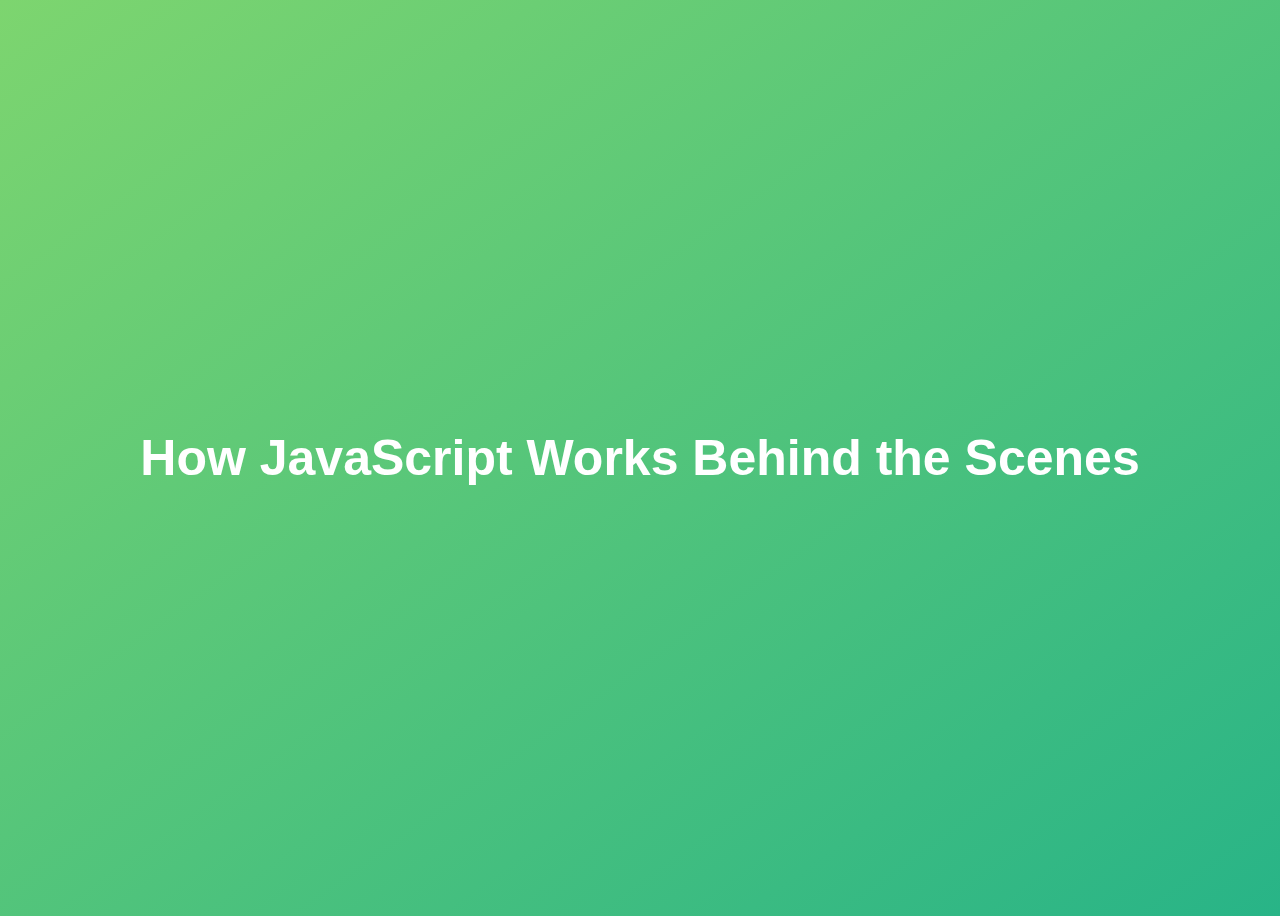
<file: 08-How JavaScript Works Behind the Scenes/index.html>
<!DOCTYPE html>
<html lang="en">
  <head>
    <meta charset="UTF-8" />
    <meta name="viewport" content="width=device-width, initial-scale=1.0" />
    <meta http-equiv="X-UA-Compatible" content="ie=edge" />
    <title>How JavaScript Works Behind the Scenes</title>
    <style>
      body {
        height: 100vh;
        display: flex;
        align-items: center;
        background: linear-gradient(to top left, #28b487, #7dd56f);
      }
      h1 {
        font-family: sans-serif;
        font-size: 50px;
        line-height: 1.3;
        width: 100%;
        padding: 30px;
        text-align: center;
        color: white;
      }
    </style>
  </head>
  <body>
    <h1>How JavaScript Works Behind the Scenes</h1>
    <script src="primitive-vs-reference.js"></script>
  </body>
</html>
</file>
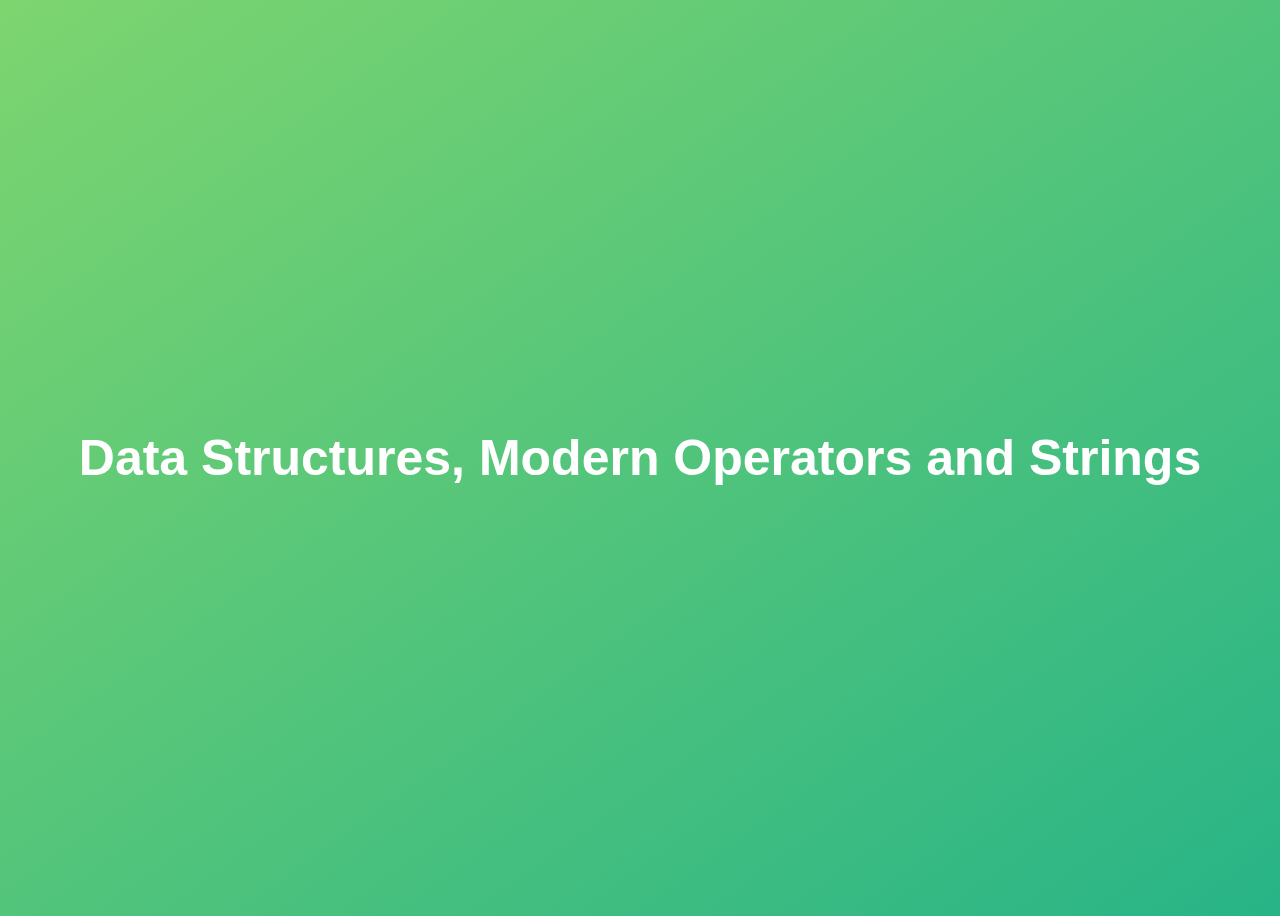
<file: 09. Data Structures, Modern Operators and Strings/index.html>
<!DOCTYPE html>
<html lang="en">
  <head>
    <meta charset="UTF-8" />
    <meta name="viewport" content="width=device-width, initial-scale=1.0" />
    <meta http-equiv="X-UA-Compatible" content="ie=edge" />
    <title>Data Structures, Modern Operators and Strings</title>
    <style>
      body {
        height: 100vh;
        display: flex;
        align-items: center;
        background: linear-gradient(to top left, #28b487, #7dd56f);
      }
      h1 {
        font-family: sans-serif;
        font-size: 50px;
        line-height: 1.3;
        width: 100%;
        padding: 30px;
        text-align: center;
        color: white;
      }
    </style>
  </head>
  <body>
    <h1>Data Structures, Modern Operators and Strings</h1>
    <script src="string-method-practice.js"></script>
  </body>
</html>
</file>
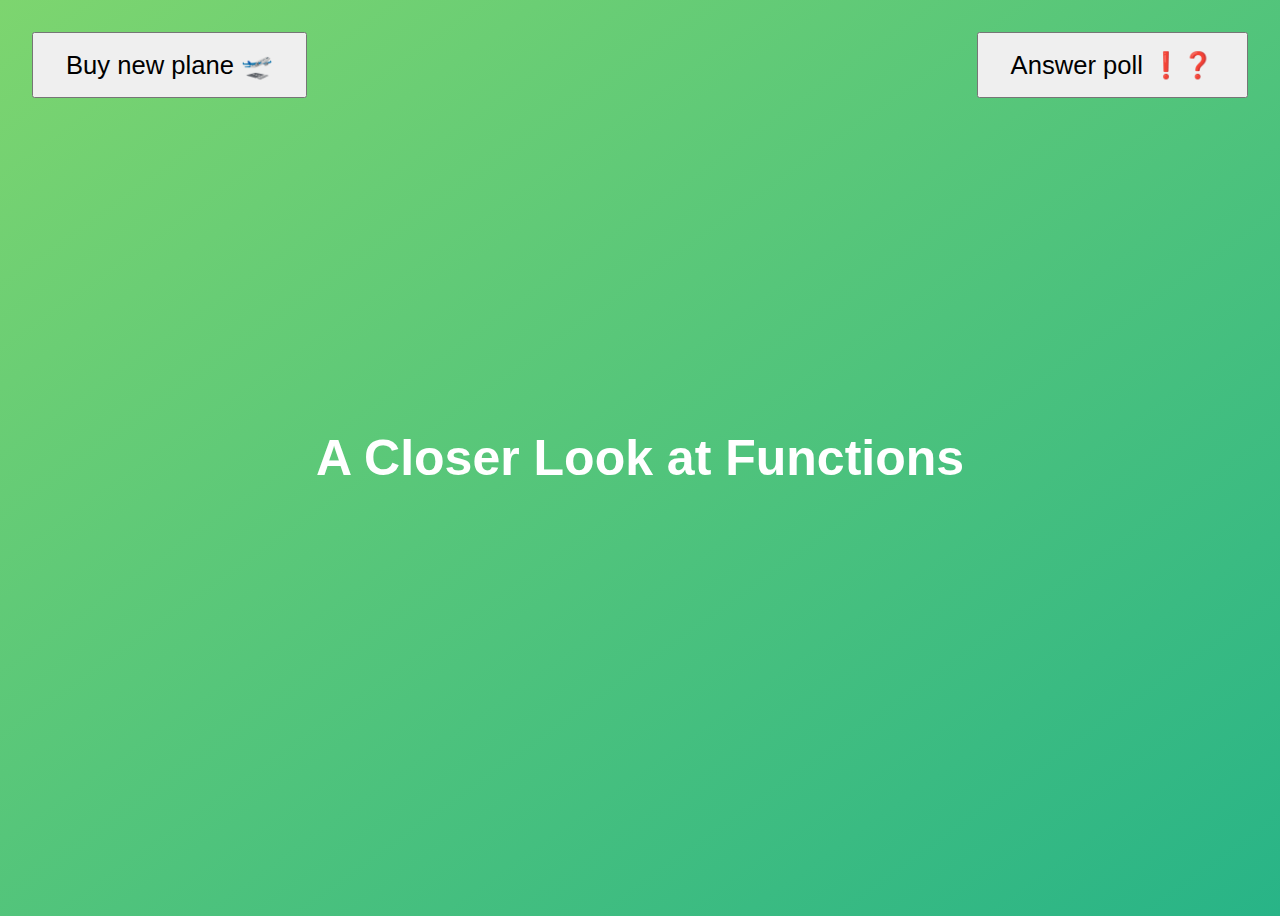
<file: 10-A-Closer-Look-At-Functions/index.html>
<!DOCTYPE html>
<html lang="en">
  <head>
    <meta charset="UTF-8" />
    <meta name="viewport" content="width=device-width, initial-scale=1.0" />
    <meta http-equiv="X-UA-Compatible" content="ie=edge" />
    <title>A Closer Look at Functions</title>
    <style>
      body {
        height: 100vh;
        display: flex;
        align-items: center;
        background: linear-gradient(to top left, #28b487, #7dd56f);
      }
      h1 {
        font-family: sans-serif;
        font-size: 50px;
        line-height: 1.3;
        width: 100%;
        padding: 30px;
        text-align: center;
        color: white;
      }
      .buy,
      .poll {
        font-size: 1.6rem;
        padding: 1rem 2rem;
        position: absolute;
        top: 2rem;
      }
      .buy {
        left: 2rem;
      }
      .poll {
        right: 2rem;
      }
    </style>
  </head>
  <body>
    <h1>A Closer Look at Functions</h1>
    <button class="buy">Buy new plane 🛫</button>
    <button class="poll">Answer poll ❗❓</button>
    <script src="closure.js"></script>
  </body>
</html>
</file>
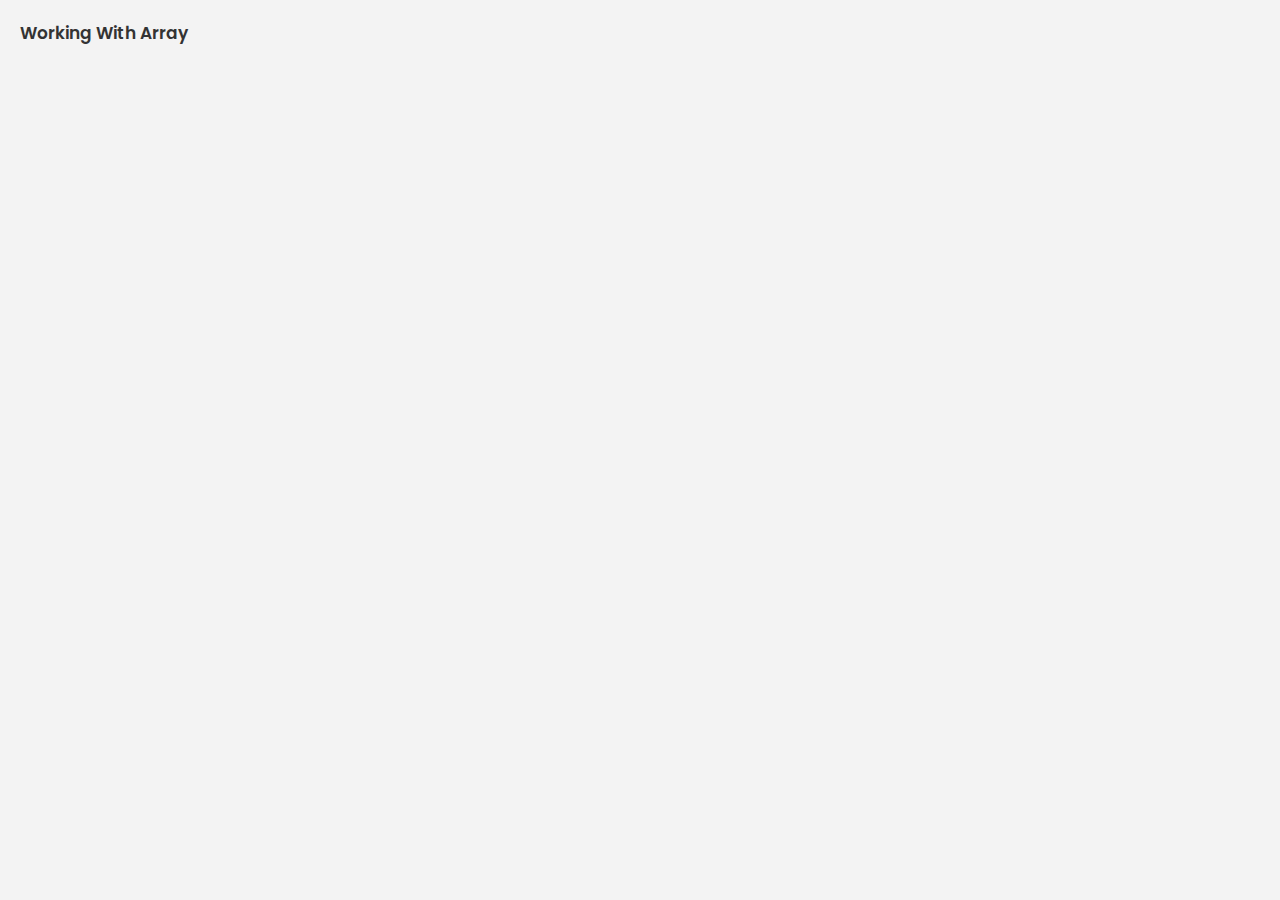
<file: 11-Working-With-Arrays/index.html>
<!DOCTYPE html>
<html lang="en">
  <head>
    <meta charset="UTF-8" />
    <meta name="viewport" content="width=device-width, initial-scale=1.0" />
    <meta http-equiv="X-UA-Compatible" content="ie=edge" />
    <link rel="shortcut icon" type="image/png" href="/icon.png" />

    <link
      href="https://fonts.googleapis.com/css?family=Poppins:400,500,600&display=swap"
      rel="stylesheet"
    />

    <link rel="stylesheet" href="style.css" />
    <title>Working With Array</title>
  </head>
  <body>

    <h2>Working With Array</h2>
    <!-- <script src="./js/script.js"></script> -->
    <script src="./js/sort.js"></script>
  </body>
</html>
</file>
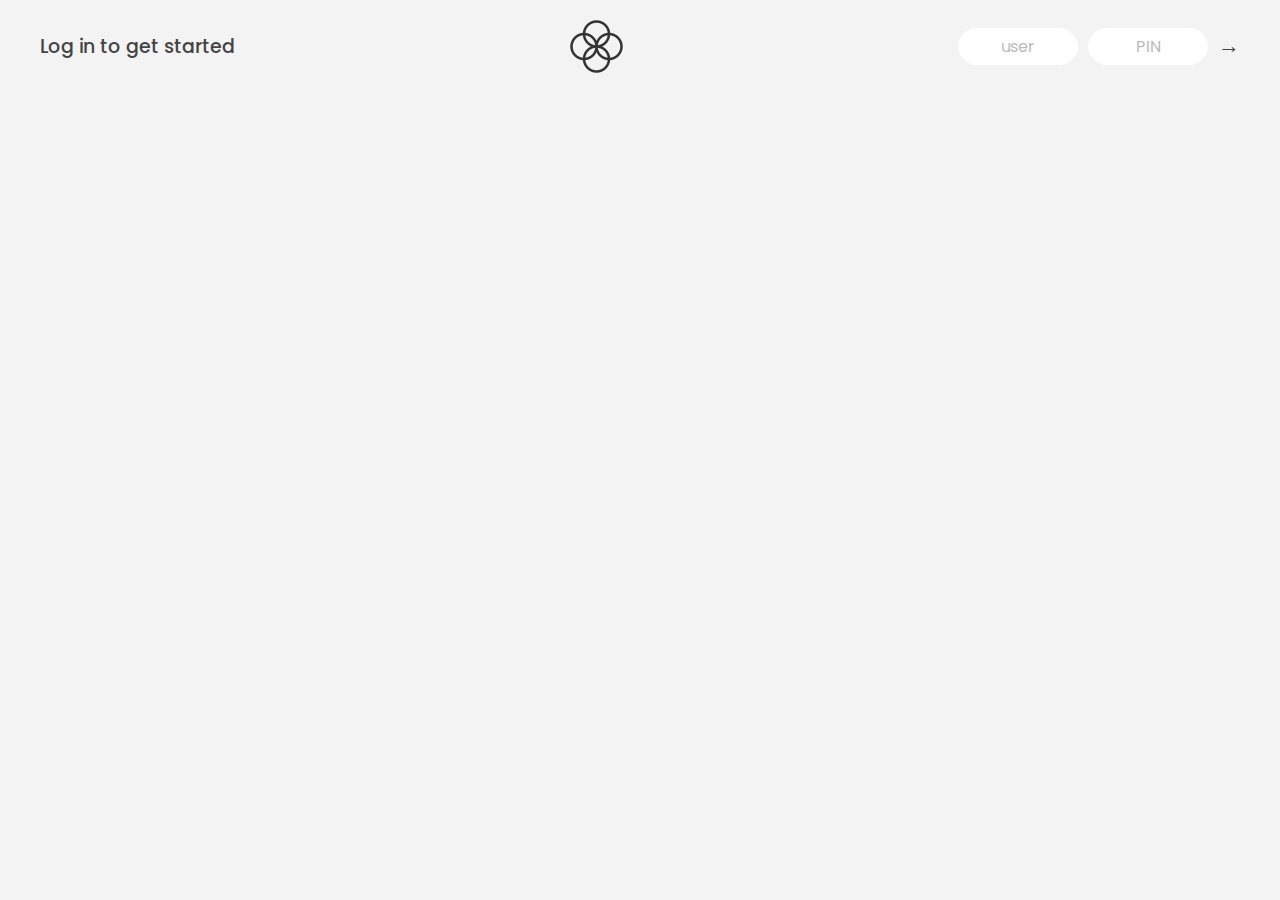
<file: Bankist/index.html>
<!DOCTYPE html>
<html lang="en">
  <head>
    <meta charset="UTF-8" />
    <meta name="viewport" content="width=device-width, initial-scale=1.0" />
    <meta http-equiv="X-UA-Compatible" content="ie=edge" />
    <link rel="shortcut icon" type="image/png" href="/icon.png" />

    <link
      href="https://fonts.googleapis.com/css?family=Poppins:400,500,600&display=swap"
      rel="stylesheet"
    />

    <link rel="stylesheet" href="style.css" />
    <title>Bankist</title>
  </head>
  <body>
    <!-- TOP NAVIGATION -->
    <nav>
      <p class="welcome">Log in to get started</p>
      <img src="logo.png" alt="Logo" class="logo" />
      <form class="login">
        <input
          type="text"
          placeholder="user"
          class="login__input login__input--user"
        />
        <!-- In practice, use type="password" -->
        <input
          type="text"
          placeholder="PIN"
          maxlength="4"
          class="login__input login__input--pin"
        />
        <button class="login__btn">&rarr;</button>
      </form>
    </nav>

    <main class="app">
      <!-- BALANCE -->
      <div class="balance">
        <div>
          <p class="balance__label">Current balance</p>
          <p class="balance__date">
            As of <span class="date">05/03/2037</span>
          </p>
        </div>
        <p class="balance__value">0000€</p>
      </div>

      <!-- MOVEMENTS -->
      <div class="movements">
        <div class="movements__row">
          <div class="movements__type movements__type--deposit">2 deposit</div>
          <div class="movements__date">3 days ago</div>
          <div class="movements__value">4 000€</div>
        </div>
        <div class="movements__row">
          <div class="movements__type movements__type--withdrawal">
            1 withdrawal
          </div>
          <div class="movements__date">24/01/2037</div>
          <div class="movements__value">-378€</div>
        </div>
      </div>

      <!-- SUMMARY -->
      <div class="summary">
        <p class="summary__label">In</p>
        <p class="summary__value summary__value--in">0000€</p>
        <p class="summary__label">Out</p>
        <p class="summary__value summary__value--out">0000€</p>
        <p class="summary__label">Interest</p>
        <p class="summary__value summary__value--interest">0000€</p>
        <button class="btn--sort">&downarrow; SORT</button>
      </div>

      <!-- OPERATION: TRANSFERS -->
      <div class="operation operation--transfer">
        <h2>Transfer money</h2>
        <form class="form form--transfer">
          <input type="text" class="form__input form__input--to" />
          <input type="number" class="form__input form__input--amount" />
          <button class="form__btn form__btn--transfer">&rarr;</button>
          <label class="form__label">Transfer to</label>
          <label class="form__label">Amount</label>
        </form>
      </div>

      <!-- OPERATION: LOAN -->
      <div class="operation operation--loan">
        <h2>Request loan</h2>
        <form class="form form--loan">
          <input type="number" class="form__input form__input--loan-amount" />
          <button class="form__btn form__btn--loan">&rarr;</button>
          <label class="form__label form__label--loan">Amount</label>
        </form>
      </div>

      <!-- OPERATION: CLOSE -->
      <div class="operation operation--close">
        <h2>Close account</h2>
        <form class="form form--close">
          <input type="text" class="form__input form__input--user" />
          <input
            type="password"
            maxlength="6"
            class="form__input form__input--pin"
          />
          <button class="form__btn form__btn--close">&rarr;</button>
          <label class="form__label">Confirm user</label>
          <label class="form__label">Confirm PIN</label>
        </form>
      </div>

      <!-- LOGOUT TIMER -->
      <p class="logout-timer">
        You will be logged out in <span class="timer">05:00</span>
      </p>
    </main>

    <!-- <footer>
      &copy; by Jonas Schmedtmann. Don't claim as your own :)
    </footer> -->

    <script src="script.js"></script>
  </body>
</html>
</file>
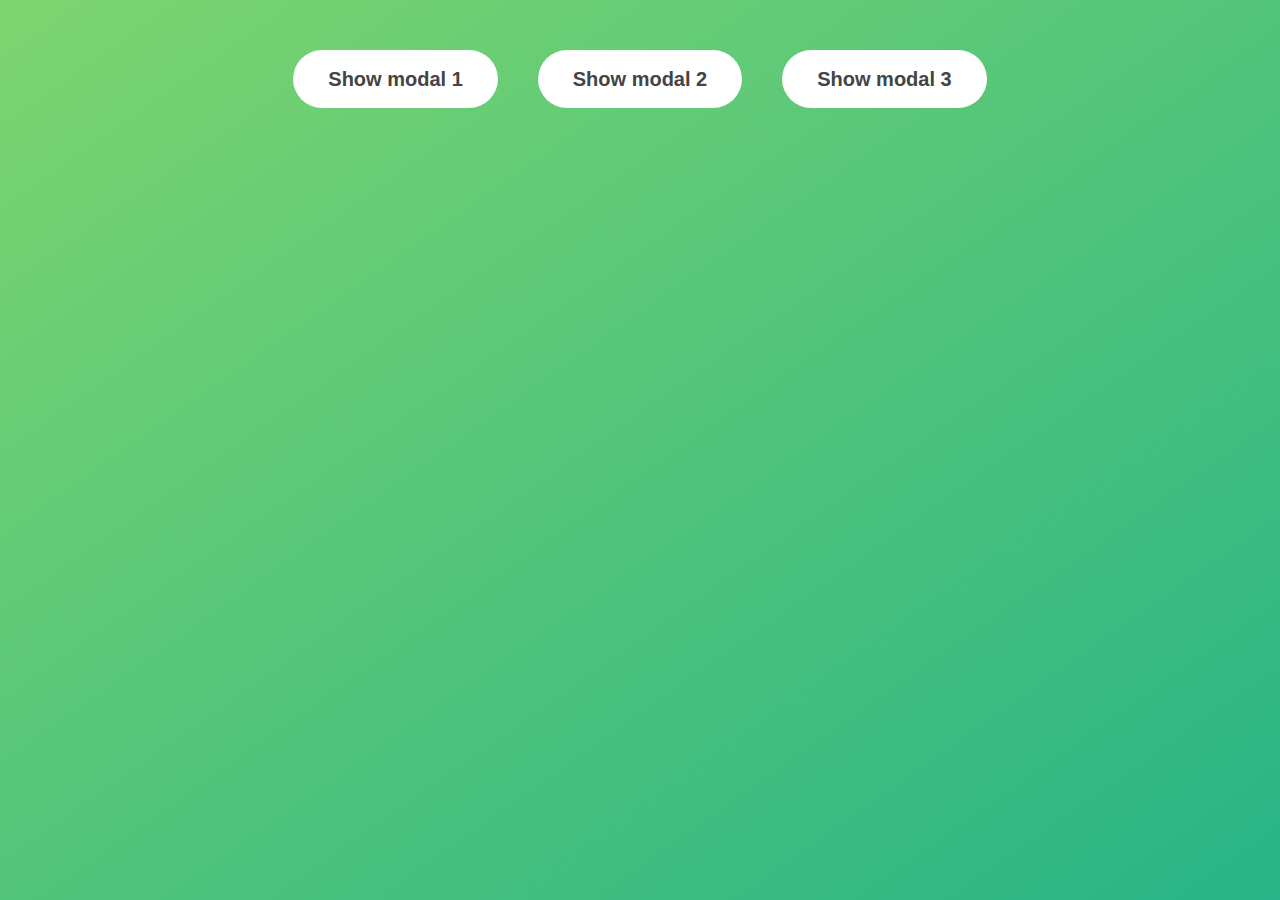
<file: Browser-DOM-and-Events-Fundamentals/Modal/index.html>
<!DOCTYPE html>
<html lang="en">
  <head>
    <meta charset="UTF-8" />
    <meta name="viewport" content="width=device-width, initial-scale=1.0" />
    <meta http-equiv="X-UA-Compatible" content="ie=edge" />
    <link rel="stylesheet" href="style.css" />
    <title>Modal window</title>
  </head>
  <body>
    <button class="show-modal">Show modal 1</button>
    <button class="show-modal">Show modal 2</button>
    <button class="show-modal">Show modal 3</button>

    <div class="modal hidden">
      <button class="close-modal">&times;</button>
      <h1>I'm a modal window 😍</h1>
      <p>
        Lorem ipsum dolor sit amet, consectetur adipisicing elit, sed do eiusmod
        tempor incididunt ut labore et dolore magna aliqua. Ut enim ad minim
        veniam, quis nostrud exercitation ullamco laboris nisi ut aliquip ex ea
        commodo consequat. Duis aute irure dolor in reprehenderit in voluptate
        velit esse cillum dolore eu fugiat nulla pariatur. Excepteur sint
        occaecat cupidatat non proident, sunt in culpa qui officia deserunt
        mollit anim id est laborum.
      </p>
    </div>
    <div class="overlay hidden"></div>

    <script src='script.js'></script>
  </body>
</html>
</file>
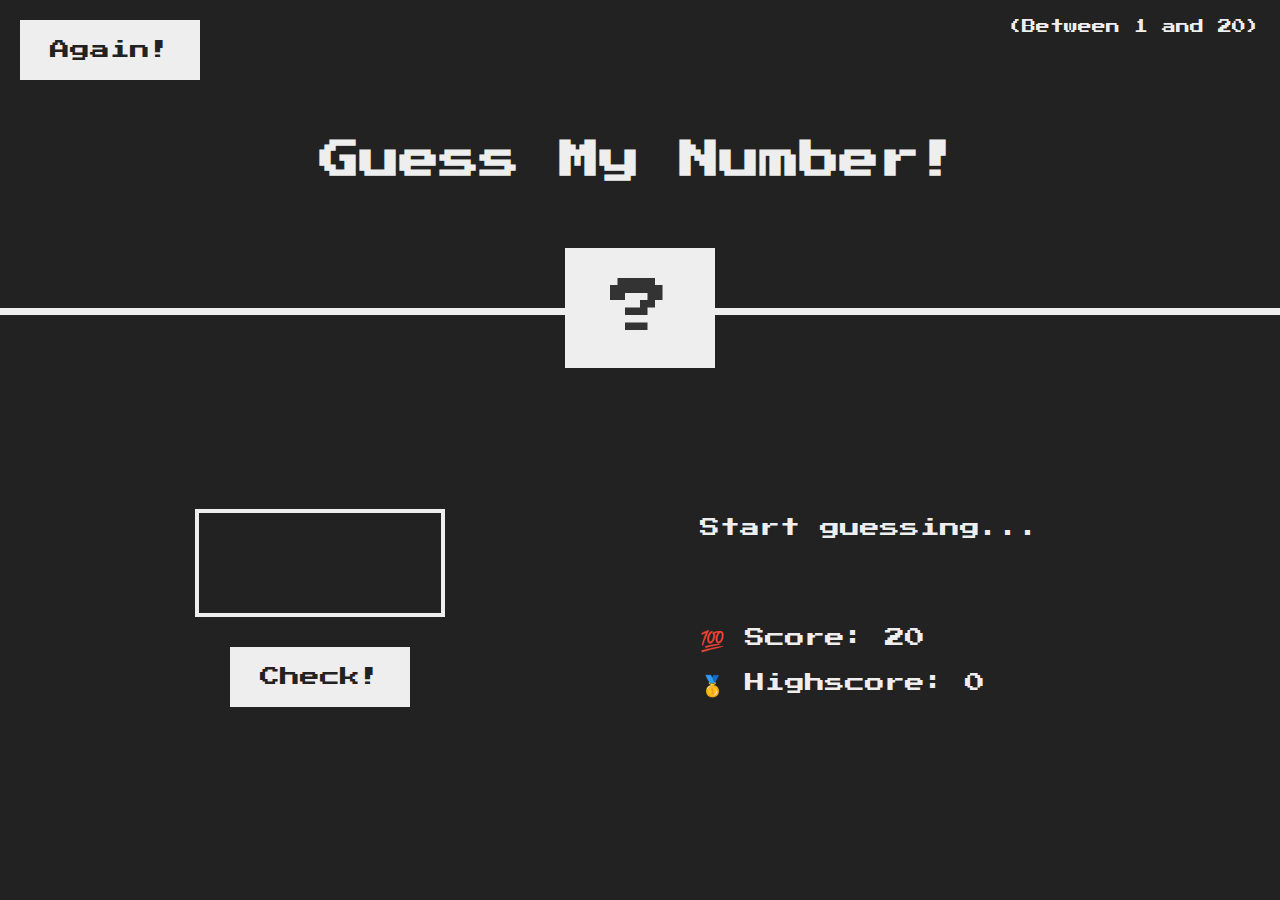
<file: Browser-DOM-and-Events-Fundamentals/Number-Guess-Game/index.html>
<!DOCTYPE html>
<html lang="en">
	<head>
		<meta charset="UTF-8" />
		<meta name="viewport" content="width=device-width, initial-scale=1.0" />
		<meta http-equiv="X-UA-Compatible" content="ie=edge" />
		<link rel="stylesheet" href="style.css" />
		<title>Guess My Number!</title>
	</head>
	<body>
		<header>
			<h1>Guess My Number!</h1>
			<p class="between">(Between 1 and 20)</p>
			<button class="btn again">Again!</button>
			<div class="number">?</div>
		</header>
		<main>
			<section class="left">
				<input type="number" class="guess" />
				<button class="btn check">Check!</button>
			</section>
			<section class="right">
				<p class="message">Start guessing...</p>
				<p class="label-score">💯 Score: <span class="score">20</span></p>
				<p class="label-highscore">
					🥇 Highscore: <span class="highscore">0</span>
				</p>
			</section>
		</main>
		<script src="script.js"></script>
	</body>
</html>
</file>
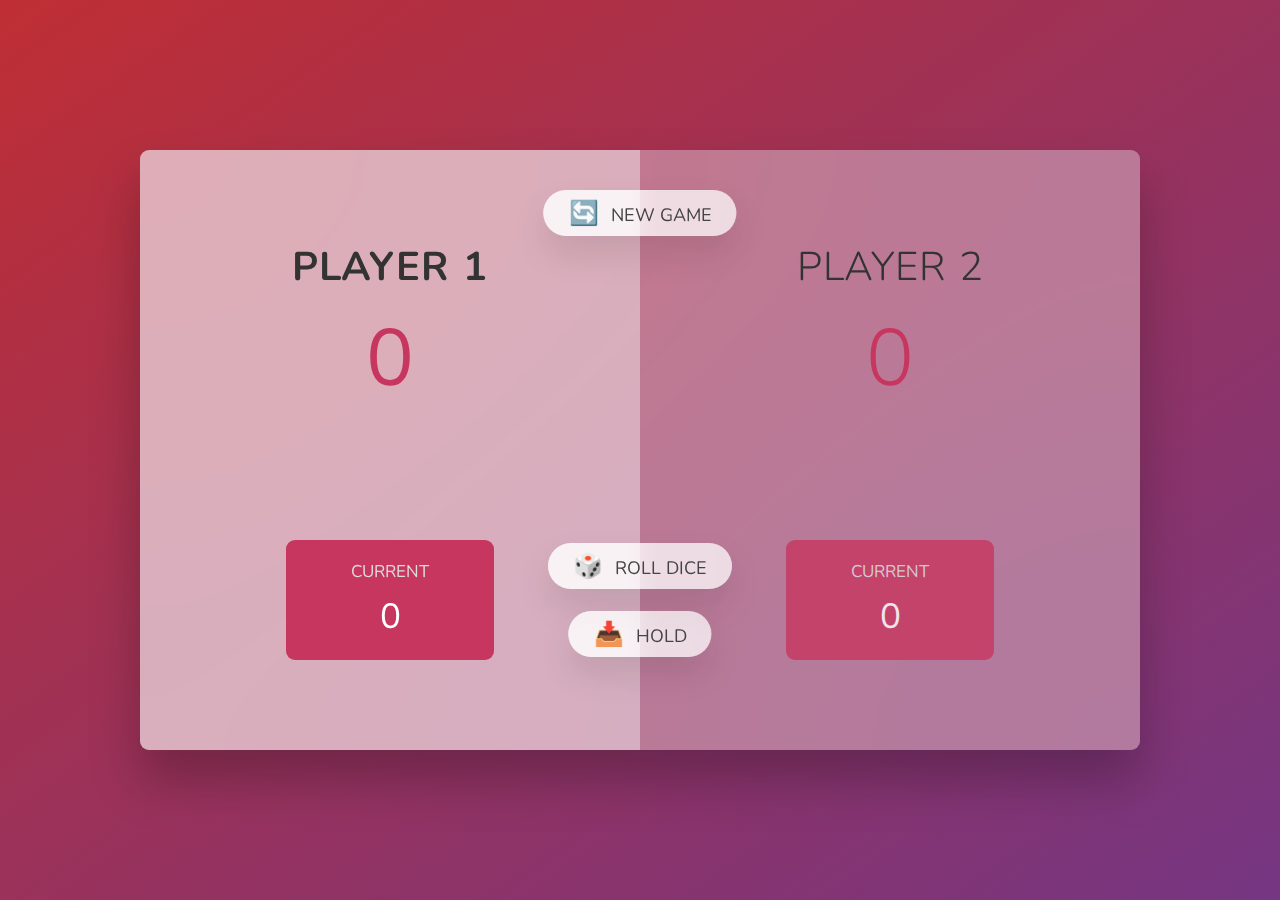
<file: Browser-DOM-and-Events-Fundamentals/Pig-Game/index.html>
<!DOCTYPE html>
<html lang="en">
  <head>
    <meta charset="UTF-8" />
    <meta name="viewport" content="width=device-width, initial-scale=1.0" />
    <meta http-equiv="X-UA-Compatible" content="ie=edge" />
    <link rel="stylesheet" href="style.css" />
    <title>Pig Game</title>
  </head>
  <body>
    <main>
      <section class="player player--0 player--active">
        <h2 class="name" id="name--0">Player 1</h2>
        <p class="score" id="score--0">43</p>
        <div class="current">
          <p class="current-label">Current</p>
          <p class="current-score" id="current--0">0</p>
        </div>
      </section>
      <section class="player player--1">
        <h2 class="name" id="name--1">Player 2</h2>
        <p class="score" id="score--1">24</p>
        <div class="current">
          <p class="current-label">Current</p>
          <p class="current-score" id="current--1">0</p>
        </div>
      </section>

      <img src="dice-5.png" alt="Playing dice" class="dice" />
      <button class="btn btn--new">🔄 New game</button>
      <button class="btn btn--roll">🎲 Roll dice</button>
      <button class="btn btn--hold">📥 Hold</button>
    </main>
    <script src="script.js"></script>
  </body>
</html>
</file>
<file: 11-Working-With-Arrays/style.css>
/*
 * Use this CSS to learn some intersting techniques,
 * in case you're wondering how I built the UI.
 * Have fun! 😁
 */

* {
	margin: 0;
	padding: 0;
	box-sizing: inherit;
}

html {
	font-size: 62.5%;
	box-sizing: border-box;
}

body {
	font-family: "Poppins", sans-serif;
	color: #444;
	background-color: #f3f3f3;
	height: 100vh;
	padding: 2rem;
}

nav {
	display: flex;
	justify-content: space-between;
	align-items: center;
	padding: 0 2rem;
}

.welcome {
	font-size: 1.9rem;
	font-weight: 500;
}

.logo {
	height: 5.25rem;
}

.login {
	display: flex;
}

.login__input {
	border: none;
	padding: 0.5rem 2rem;
	font-size: 1.6rem;
	font-family: inherit;
	text-align: center;
	width: 12rem;
	border-radius: 10rem;
	margin-right: 1rem;
	color: inherit;
	border: 1px solid #fff;
	transition: all 0.3s;
}

.login__input:focus {
	outline: none;
	border: 1px solid #ccc;
}

.login__input::placeholder {
	color: #bbb;
}

.login__btn {
	border: none;
	background: none;
	font-size: 2.2rem;
	color: inherit;
	cursor: pointer;
	transition: all 0.3s;
}

.login__btn:hover,
.login__btn:focus,
.btn--sort:hover,
.btn--sort:focus {
	outline: none;
	color: #777;
}

/* MAIN */
.app {
	position: relative;
	max-width: 100rem;
	margin: 4rem auto;
	display: grid;
	grid-template-columns: 4fr 3fr;
	grid-template-rows: auto repeat(3, 15rem) auto;
	gap: 2rem;

	/* NOTE This creates the fade in/out anumation */
	opacity: 0;
	transition: all 1s;
}

.balance {
	grid-column: 1 / span 2;
	display: flex;
	align-items: flex-end;
	justify-content: space-between;
	margin-bottom: 2rem;
}

.balance__label {
	font-size: 2.2rem;
	font-weight: 500;
	margin-bottom: -0.2rem;
}

.balance__date {
	font-size: 1.4rem;
	color: #888;
}

.balance__value {
	font-size: 4.5rem;
	font-weight: 400;
}

/* MOVEMENTS */
.movements {
	grid-row: 2 / span 3;
	background-color: #fff;
	border-radius: 1rem;
	overflow: scroll;
}

.movements__row {
	padding: 2.25rem 4rem;
	display: flex;
	align-items: center;
	border-bottom: 1px solid #eee;
}

.movements__type {
	font-size: 1.1rem;
	text-transform: uppercase;
	font-weight: 500;
	color: #fff;
	padding: 0.1rem 1rem;
	border-radius: 10rem;
	margin-right: 2rem;
}

.movements__date {
	font-size: 1.1rem;
	text-transform: uppercase;
	font-weight: 500;
	color: #666;
}

.movements__type--deposit {
	background-image: linear-gradient(to top left, #39b385, #9be15d);
}

.movements__type--withdrawal {
	background-image: linear-gradient(to top left, #e52a5a, #ff585f);
}

.movements__value {
	font-size: 1.7rem;
	margin-left: auto;
}

/* SUMMARY */
.summary {
	grid-row: 5 / 6;
	display: flex;
	align-items: baseline;
	padding: 0 0.3rem;
	margin-top: 1rem;
}

.summary__label {
	font-size: 1.2rem;
	font-weight: 500;
	text-transform: uppercase;
	margin-right: 0.8rem;
}

.summary__value {
	font-size: 2.2rem;
	margin-right: 2.5rem;
}

.summary__value--in,
.summary__value--interest {
	color: #66c873;
}

.summary__value--out {
	color: #f5465d;
}

.btn--sort {
	margin-left: auto;
	border: none;
	background: none;
	font-size: 1.3rem;
	font-weight: 500;
	cursor: pointer;
}

/* OPERATIONS */
.operation {
	border-radius: 1rem;
	padding: 3rem 4rem;
	color: #333;
}

.operation--transfer {
	background-image: linear-gradient(to top left, #ffb003, #ffcb03);
}

.operation--loan {
	background-image: linear-gradient(to top left, #39b385, #9be15d);
}

.operation--close {
	background-image: linear-gradient(to top left, #e52a5a, #ff585f);
}

h2 {
	margin-bottom: 1.5rem;
	font-size: 1.7rem;
	font-weight: 600;
	color: #333;
}

.form {
	display: grid;
	grid-template-columns: 2.5fr 2.5fr 1fr;
	grid-template-rows: auto auto;
	gap: 0.4rem 1rem;
}

/* Exceptions for interst */
.form.form--loan {
	grid-template-columns: 2.5fr 1fr 2.5fr;
}
.form__label--loan {
	grid-row: 2;
}
/* End exceptions */

.form__input {
	width: 100%;
	border: none;
	background-color: rgba(255, 255, 255, 0.4);
	font-family: inherit;
	font-size: 1.5rem;
	text-align: center;
	color: #333;
	padding: 0.3rem 1rem;
	border-radius: 0.7rem;
	transition: all 0.3s;
}

.form__input:focus {
	outline: none;
	background-color: rgba(255, 255, 255, 0.6);
}

.form__label {
	font-size: 1.3rem;
	text-align: center;
}

.form__btn {
	border: none;
	border-radius: 0.7rem;
	font-size: 1.8rem;
	background-color: #fff;
	cursor: pointer;
	transition: all 0.3s;
}

.form__btn:focus {
	outline: none;
	background-color: rgba(255, 255, 255, 0.8);
}

.logout-timer {
	padding: 0 0.3rem;
	margin-top: 1.9rem;
	text-align: right;
	font-size: 1.25rem;
}

.timer {
	font-weight: 600;
}

footer {
	text-align: center;
	padding: 2rem 0rem;
	font-size: 1.5rem;
}
</file>
<file: Bankist/style.css>
/*
 * Use this CSS to learn some intersting techniques,
 * in case you're wondering how I built the UI.
 * Have fun! 😁
 */

* {
	margin: 0;
	padding: 0;
	box-sizing: inherit;
}

html {
	font-size: 62.5%;
	box-sizing: border-box;
}

body {
	font-family: "Poppins", sans-serif;
	color: #444;
	background-color: #f3f3f3;
	height: 100vh;
	padding: 2rem;
}

nav {
	display: flex;
	justify-content: space-between;
	align-items: center;
	padding: 0 2rem;
}

.welcome {
	font-size: 1.9rem;
	font-weight: 500;
}

.logo {
	height: 5.25rem;
}

.login {
	display: flex;
}

.login__input {
	border: none;
	padding: 0.5rem 2rem;
	font-size: 1.6rem;
	font-family: inherit;
	text-align: center;
	width: 12rem;
	border-radius: 10rem;
	margin-right: 1rem;
	color: inherit;
	border: 1px solid #fff;
	transition: all 0.3s;
}

.login__input:focus {
	outline: none;
	border: 1px solid #ccc;
}

.login__input::placeholder {
	color: #bbb;
}

.login__btn {
	border: none;
	background: none;
	font-size: 2.2rem;
	color: inherit;
	cursor: pointer;
	transition: all 0.3s;
}

.login__btn:hover,
.login__btn:focus,
.btn--sort:hover,
.btn--sort:focus {
	outline: none;
	color: #777;
}

/* MAIN */
.app {
	position: relative;
	max-width: 100rem;
	margin: 4rem auto;
	display: grid;
	grid-template-columns: 4fr 3fr;
	grid-template-rows: auto repeat(3, 15rem) auto;
	gap: 2rem;

	/* NOTE This creates the fade in/out anumation */
	opacity: 0;
	transition: all 1s;
}

.balance {
	grid-column: 1 / span 2;
	display: flex;
	align-items: flex-end;
	justify-content: space-between;
	margin-bottom: 2rem;
}

.balance__label {
	font-size: 2.2rem;
	font-weight: 500;
	margin-bottom: -0.2rem;
}

.balance__date {
	font-size: 1.4rem;
	color: #888;
}

.balance__value {
	font-size: 4.5rem;
	font-weight: 400;
}

/* MOVEMENTS */
.movements {
	grid-row: 2 / span 3;
	background-color: #fff;
	border-radius: 1rem;
	overflow: scroll;
}

.movements__row {
	padding: 2.25rem 4rem;
	display: flex;
	align-items: center;
	border-bottom: 1px solid #eee;
}

.movements__type {
	font-size: 1.1rem;
	text-transform: uppercase;
	font-weight: 500;
	color: #fff;
	padding: 0.1rem 1rem;
	border-radius: 10rem;
	margin-right: 2rem;
}

.movements__date {
	font-size: 1.1rem;
	text-transform: uppercase;
	font-weight: 500;
	color: #666;
}

.movements__type--deposit {
	background-image: linear-gradient(to top left, #39b385, #9be15d);
}

.movements__type--withdrawal {
	background-image: linear-gradient(to top left, #e52a5a, #ff585f);
}

.movements__value {
	font-size: 1.7rem;
	margin-left: auto;
}

/* SUMMARY */
.summary {
	grid-row: 5 / 6;
	display: flex;
	align-items: baseline;
	padding: 0 0.3rem;
	margin-top: 1rem;
}

.summary__label {
	font-size: 1.2rem;
	font-weight: 500;
	text-transform: uppercase;
	margin-right: 0.8rem;
}

.summary__value {
	font-size: 2.2rem;
	margin-right: 2.5rem;
}

.summary__value--in,
.summary__value--interest {
	color: #66c873;
}

.summary__value--out {
	color: #f5465d;
}

.btn--sort {
	margin-left: auto;
	border: none;
	background: none;
	font-size: 1.3rem;
	font-weight: 500;
	cursor: pointer;
}

/* OPERATIONS */
.operation {
	border-radius: 1rem;
	padding: 3rem 4rem;
	color: #333;
}

.operation--transfer {
	background-image: linear-gradient(to top left, #ffb003, #ffcb03);
}

.operation--loan {
	background-image: linear-gradient(to top left, #39b385, #9be15d);
}

.operation--close {
	background-image: linear-gradient(to top left, #e52a5a, #ff585f);
}

h2 {
	margin-bottom: 1.5rem;
	font-size: 1.7rem;
	font-weight: 600;
	color: #333;
}

.form {
	display: grid;
	grid-template-columns: 2.5fr 2.5fr 1fr;
	grid-template-rows: auto auto;
	gap: 0.4rem 1rem;
}

/* Exceptions for interst */
.form.form--loan {
	grid-template-columns: 2.5fr 1fr 2.5fr;
}
.form__label--loan {
	grid-row: 2;
}
/* End exceptions */

.form__input {
	width: 100%;
	border: none;
	background-color: rgba(255, 255, 255, 0.4);
	font-family: inherit;
	font-size: 1.5rem;
	text-align: center;
	color: #333;
	padding: 0.3rem 1rem;
	border-radius: 0.7rem;
	transition: all 0.3s;
}

.form__input:focus {
	outline: none;
	background-color: rgba(255, 255, 255, 0.6);
}

.form__label {
	font-size: 1.3rem;
	text-align: center;
}

.form__btn {
	border: none;
	border-radius: 0.7rem;
	font-size: 1.8rem;
	background-color: #fff;
	cursor: pointer;
	transition: all 0.3s;
}

.form__btn:focus {
	outline: none;
	background-color: rgba(255, 255, 255, 0.8);
}

.logout-timer {
	padding: 0 0.3rem;
	margin-top: 1.9rem;
	text-align: right;
	font-size: 1.25rem;
}

.timer {
	font-weight: 600;
}
</file>
<file: Browser-DOM-and-Events-Fundamentals/Modal/style.css>
* {
	margin: 0;
	padding: 0;
	box-sizing: inherit;
}

html {
	font-size: 62.5%;
	box-sizing: border-box;
}

body {
	font-family: sans-serif;
	color: #333;
	line-height: 1.5;
	height: 100vh;
	position: relative;
	display: flex;
	align-items: flex-start;
	justify-content: center;
	background: linear-gradient(to top left, #28b487, #7dd56f);
}

.show-modal {
	font-size: 2rem;
	font-weight: 600;
	padding: 1.75rem 3.5rem;
	margin: 5rem 2rem;
	border: none;
	background-color: #fff;
	color: #444;
	border-radius: 10rem;
	cursor: pointer;
}

.close-modal {
	position: absolute;
	top: 1.2rem;
	right: 2rem;
	font-size: 5rem;
	color: #333;
	cursor: pointer;
	border: none;
	background: none;
}

h1 {
	font-size: 2.5rem;
	margin-bottom: 2rem;
}

p {
	font-size: 1.8rem;
}

/* -------------------------- */
/* CLASSES TO MAKE MODAL WORK */
.hidden {
	display: none;
}

.modal {
	position: absolute;
	top: 50%;
	left: 50%;
	transform: translate(-50%, -50%);
	width: 70%;

	background-color: white;
	padding: 6rem;
	border-radius: 5px;
	box-shadow: 0 3rem 5rem rgba(0, 0, 0, 0.3);
	z-index: 10;
}

.overlay {
	position: absolute;
	top: 0;
	left: 0;
	width: 100%;
	height: 100%;
	background-color: rgba(0, 0, 0, 0.6);
	backdrop-filter: blur(3px);
	z-index: 5;
}
</file>
<file: Browser-DOM-and-Events-Fundamentals/Number-Guess-Game/style.css>
@import url("https://fonts.googleapis.com/css?family=Press+Start+2P&display=swap");

* {
	margin: 0;
	padding: 0;
	box-sizing: inherit;
}

html {
	font-size: 62.5%;
	box-sizing: border-box;
}

body {
	font-family: "Press Start 2P", sans-serif;
	color: #eee;
	background-color: #222;
	/* background-color: #60b347; */
}

/* LAYOUT */
header {
	position: relative;
	height: 35vh;
	border-bottom: 7px solid #eee;
}

main {
	height: 65vh;
	color: #eee;
	display: flex;
	align-items: center;
	justify-content: space-around;
}

.left {
	width: 52rem;
	display: flex;
	flex-direction: column;
	align-items: center;
}

.right {
	width: 52rem;
	font-size: 2rem;
}

/* ELEMENTS STYLE */
h1 {
	font-size: 4rem;
	text-align: center;
	position: absolute;
	width: 100%;
	top: 52%;
	left: 50%;
	transform: translate(-50%, -50%);
}

.number {
	background: #eee;
	color: #333;
	font-size: 6rem;
	width: 15rem;
	padding: 3rem 0rem;
	text-align: center;
	position: absolute;
	bottom: 0;
	left: 50%;
	transform: translate(-50%, 50%);
}

.between {
	font-size: 1.4rem;
	position: absolute;
	top: 2rem;
	right: 2rem;
}

.again {
	position: absolute;
	top: 2rem;
	left: 2rem;
}

.guess {
	background: none;
	border: 4px solid #eee;
	font-family: inherit;
	color: inherit;
	font-size: 5rem;
	padding: 2.5rem;
	width: 25rem;
	text-align: center;
	display: block;
	margin-bottom: 3rem;
}

.btn {
	border: none;
	background-color: #eee;
	color: #222;
	font-size: 2rem;
	font-family: inherit;
	padding: 2rem 3rem;
	cursor: pointer;
}

.btn:hover {
	background-color: #ccc;
}

.message {
	margin-bottom: 8rem;
	height: 3rem;
}

.label-score {
	margin-bottom: 2rem;
}
</file>
<file: Browser-DOM-and-Events-Fundamentals/Pig-Game/style.css>
@import url("https://fonts.googleapis.com/css2?family=Nunito&display=swap");

* {
	margin: 0;
	padding: 0;
	box-sizing: inherit;
}

html {
	font-size: 62.5%;
	box-sizing: border-box;
}

body {
	font-family: "Nunito", sans-serif;
	font-weight: 400;
	height: 100vh;
	color: #333;
	background-image: linear-gradient(to top left, #753682 0%, #bf2e34 100%);
	display: flex;
	align-items: center;
	justify-content: center;
}

/* LAYOUT */
main {
	position: relative;
	width: 100rem;
	height: 60rem;
	background-color: rgba(255, 255, 255, 0.35);
	backdrop-filter: blur(200px);
	filter: blur();
	box-shadow: 0 3rem 5rem rgba(0, 0, 0, 0.25);
	border-radius: 9px;
	overflow: hidden;
	display: flex;
}

.player {
	flex: 50%;
	padding: 9rem;
	display: flex;
	flex-direction: column;
	align-items: center;
	transition: all 0.75s;
}

/* ELEMENTS */
.name {
	position: relative;
	font-size: 4rem;
	text-transform: uppercase;
	letter-spacing: 1px;
	word-spacing: 2px;
	font-weight: 300;
	margin-bottom: 1rem;
}

.score {
	font-size: 8rem;
	font-weight: 300;
	color: #c7365f;
	margin-bottom: auto;
}

.player--active {
	background-color: rgba(255, 255, 255, 0.4);
}
.player--active .name {
	font-weight: 700;
}
.player--active .score {
	font-weight: 400;
}

.player--active .current {
	opacity: 1;
}

.current {
	background-color: #c7365f;
	opacity: 0.8;
	border-radius: 9px;
	color: #fff;
	width: 65%;
	padding: 2rem;
	text-align: center;
	transition: all 0.75s;
}

.current-label {
	text-transform: uppercase;
	margin-bottom: 1rem;
	font-size: 1.7rem;
	color: #ddd;
}

.current-score {
	font-size: 3.5rem;
}

/* ABSOLUTE POSITIONED ELEMENTS */
.btn {
	position: absolute;
	left: 50%;
	transform: translateX(-50%);
	color: #444;
	background: none;
	border: none;
	font-family: inherit;
	font-size: 1.8rem;
	text-transform: uppercase;
	cursor: pointer;
	font-weight: 400;
	transition: all 0.2s;

	background-color: white;
	background-color: rgba(255, 255, 255, 0.6);
	backdrop-filter: blur(10px);

	padding: 0.7rem 2.5rem;
	border-radius: 50rem;
	box-shadow: 0 1.75rem 3.5rem rgba(0, 0, 0, 0.1);
}

.btn::first-letter {
	font-size: 2.4rem;
	display: inline-block;
	margin-right: 0.7rem;
}

.btn--new {
	top: 4rem;
}
.btn--roll {
	top: 39.3rem;
}
.btn--hold {
	top: 46.1rem;
}

.btn:active {
	transform: translate(-50%, 3px);
	box-shadow: 0 1rem 2rem rgba(0, 0, 0, 0.15);
}

.btn:focus {
	outline: none;
}

.dice {
	position: absolute;
	left: 50%;
	top: 16.5rem;
	transform: translateX(-50%);
	height: 10rem;
	box-shadow: 0 2rem 5rem rgba(0, 0, 0, 0.2);
}

.player--winner {
	background-color: #2f2f2f;
}

.player--winner .name {
	font-weight: 700;
	color: #c7365f;
}

.hidden {
	display: none;
}
</file>
